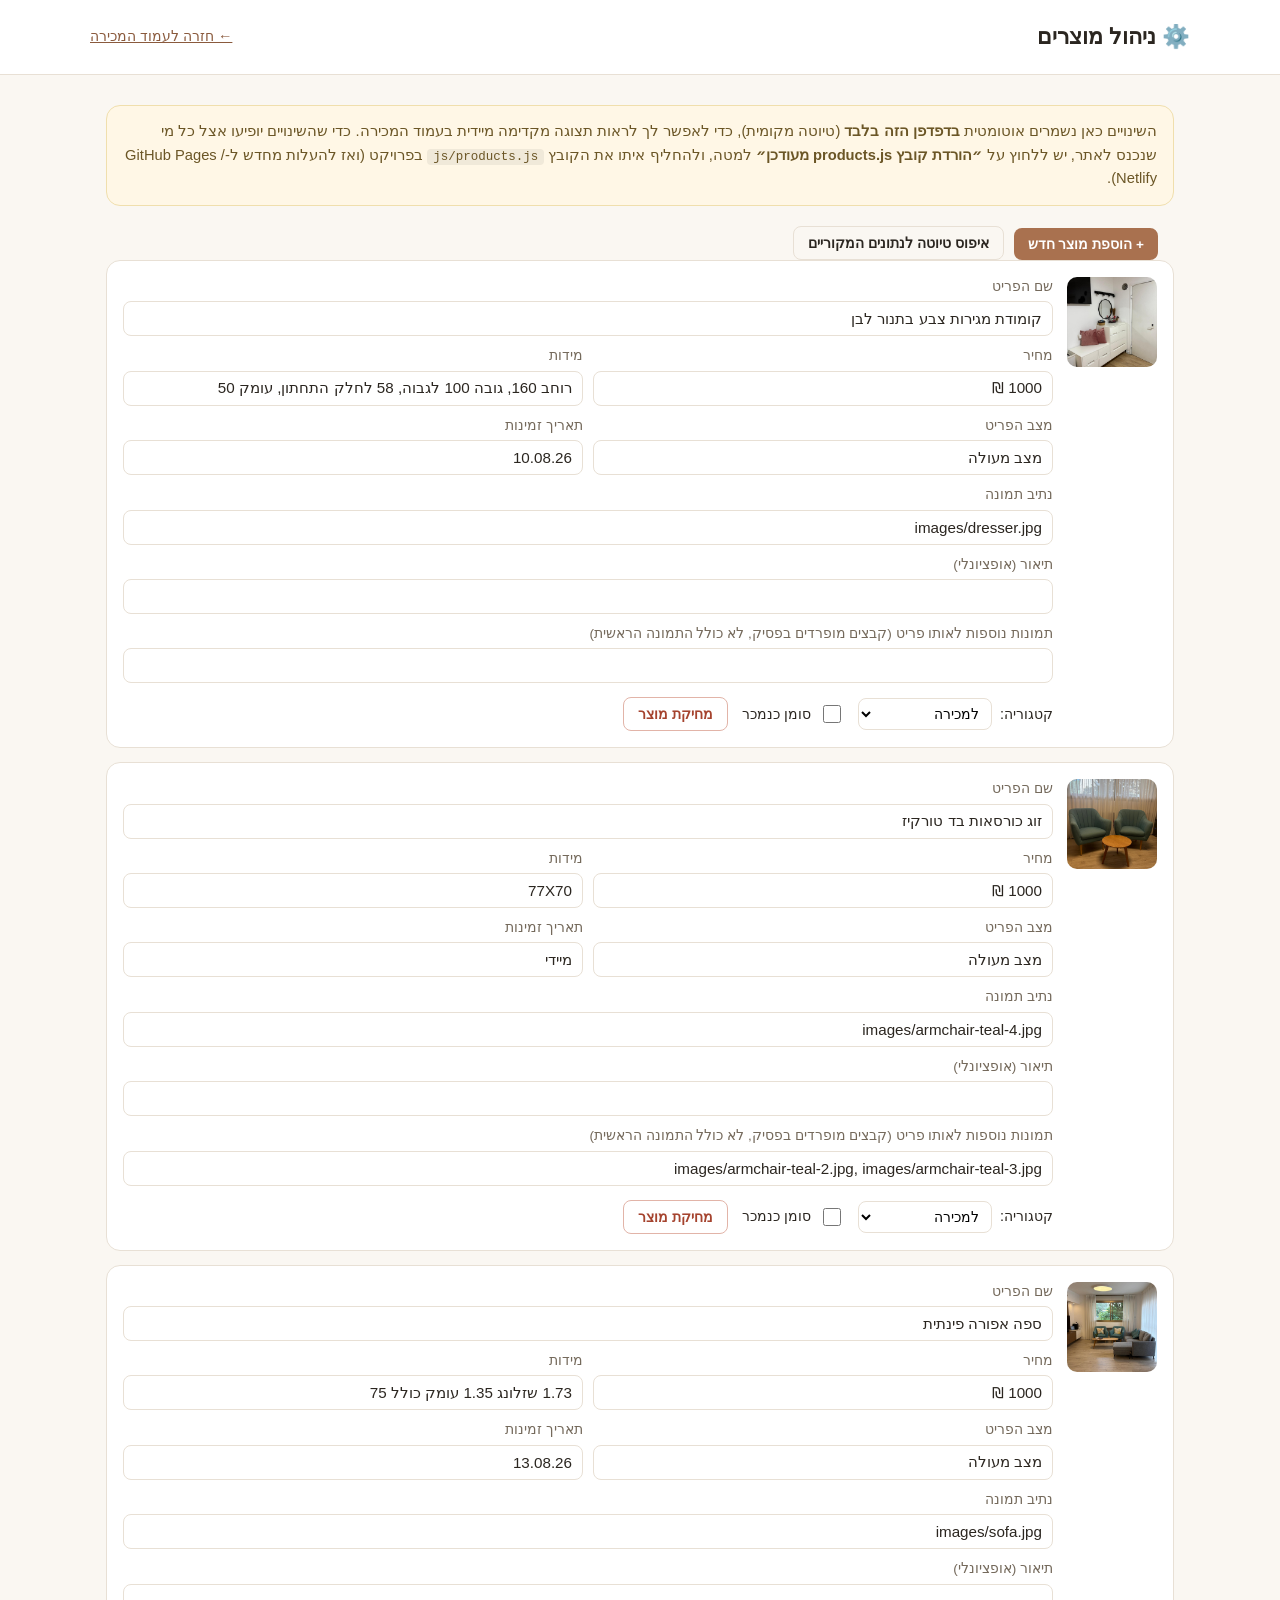
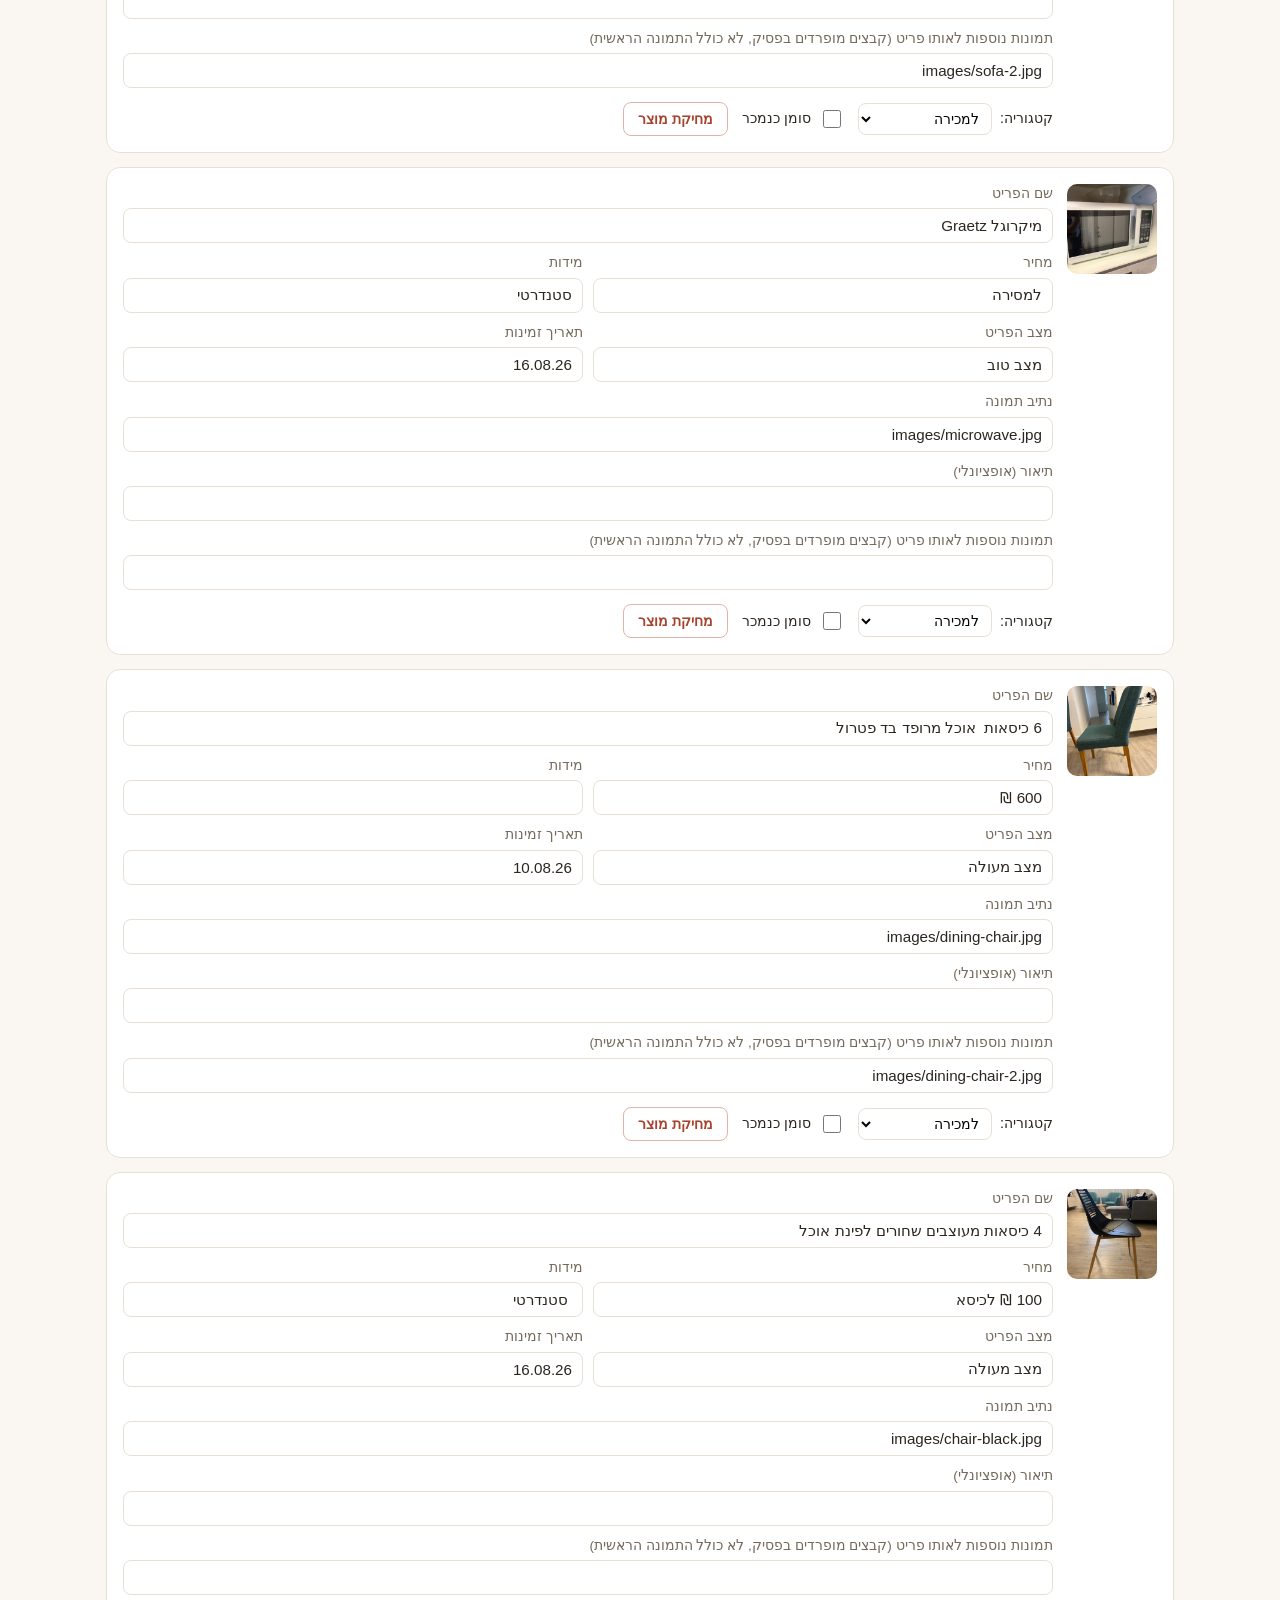
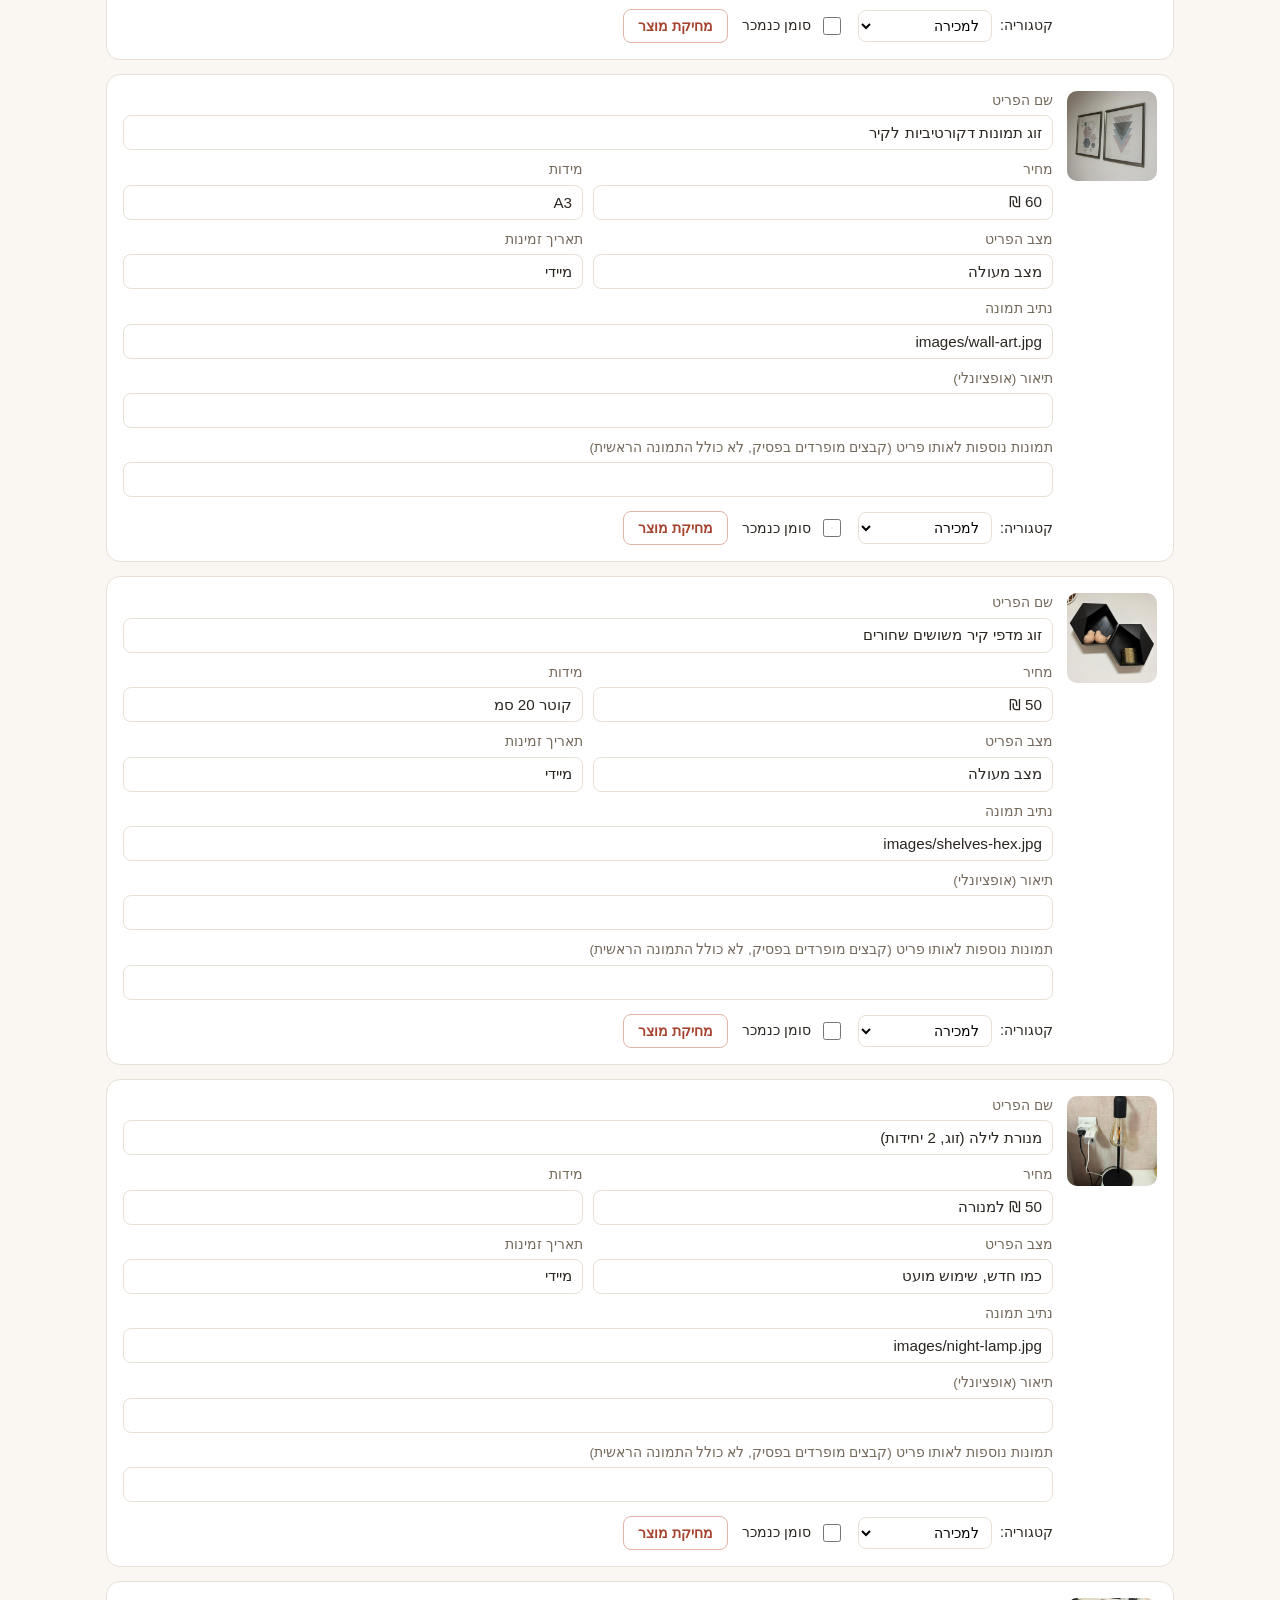
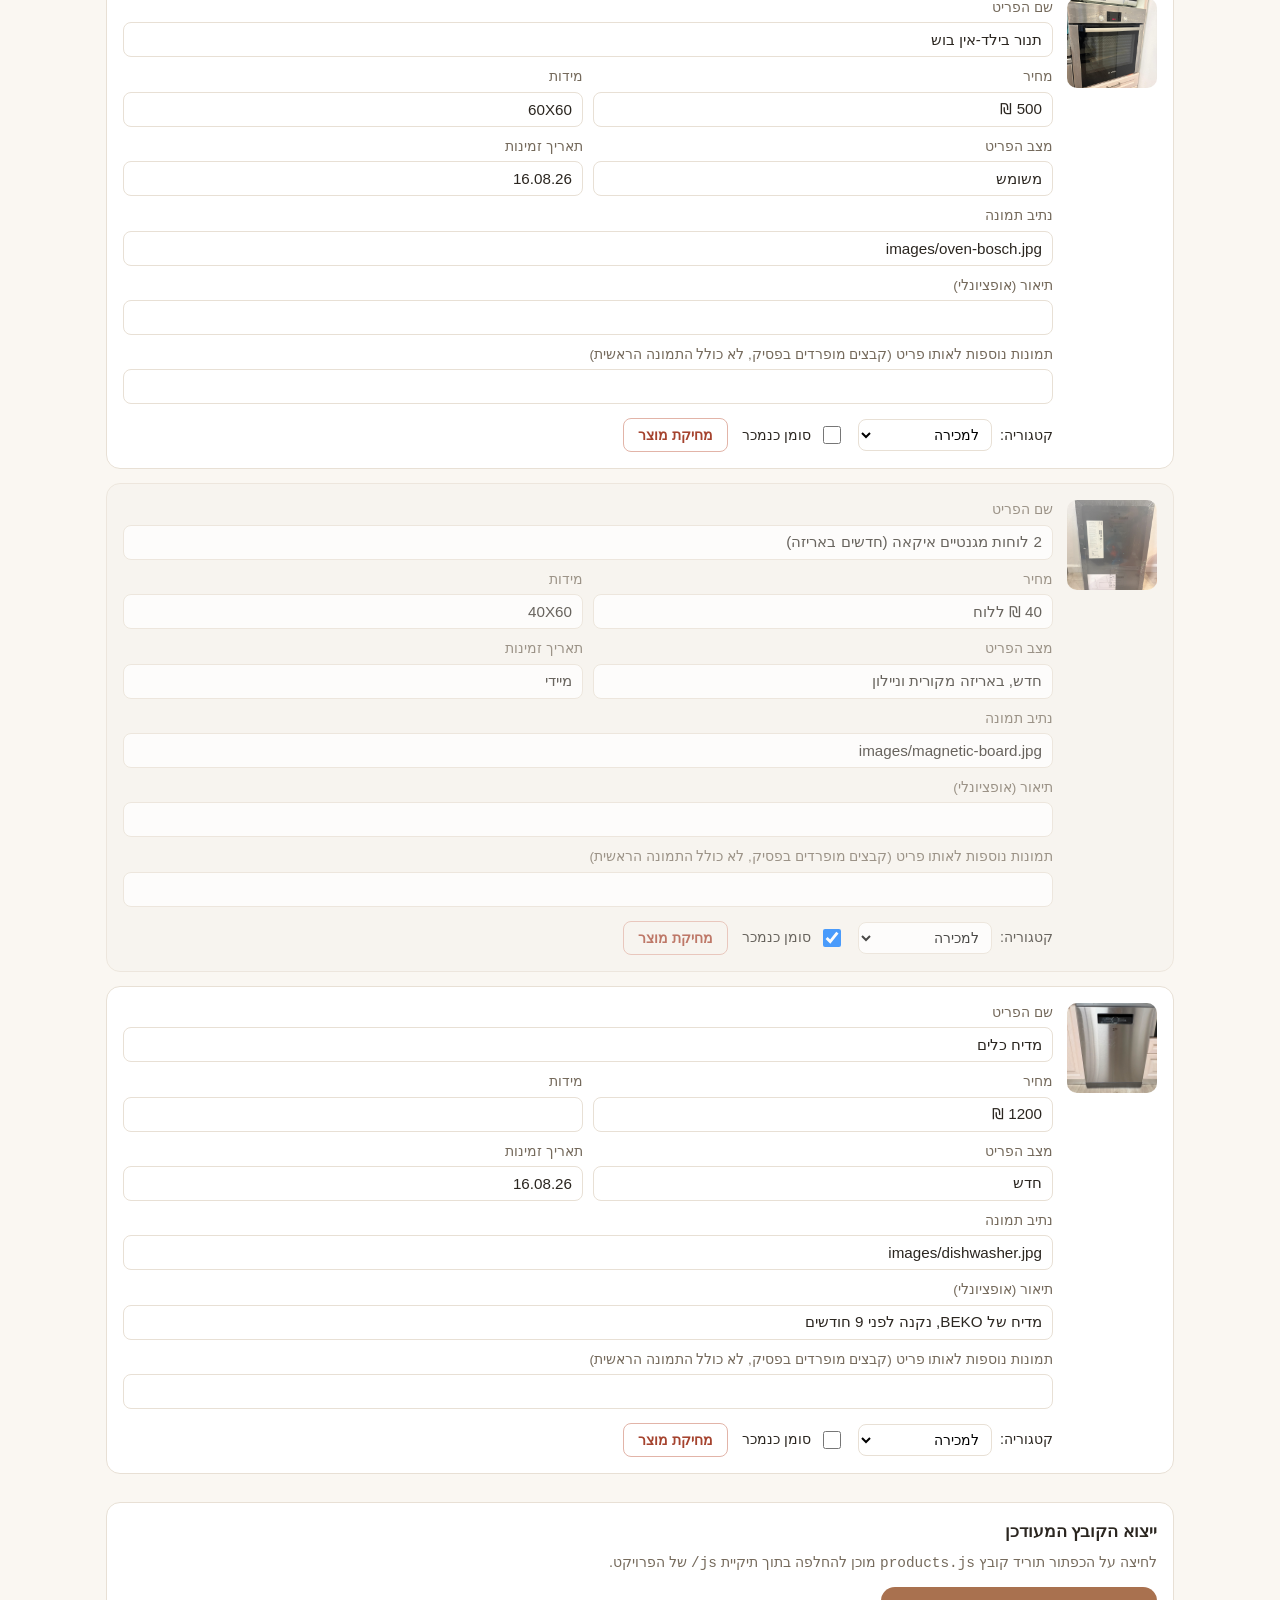
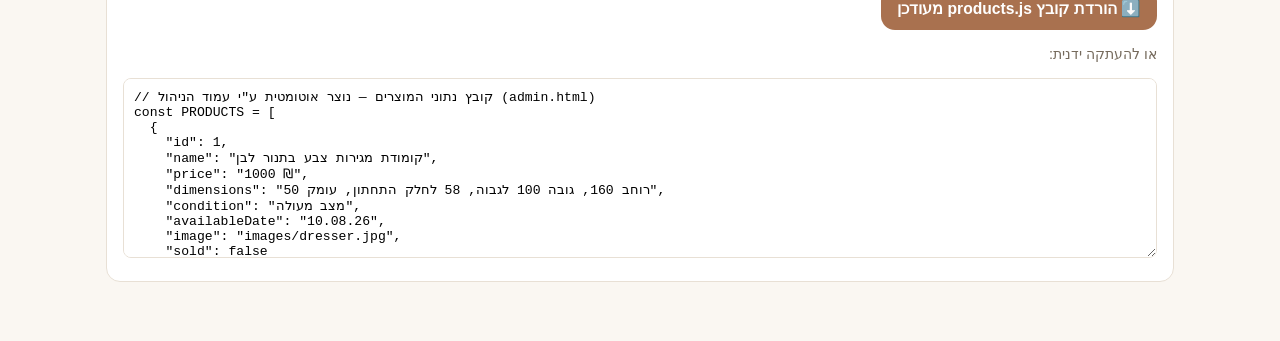
<file: admin.html>
<!DOCTYPE html>
<html lang="he" dir="rtl">
<head>
  <meta charset="UTF-8" />
  <meta name="viewport" content="width=device-width, initial-scale=1.0" />
  <title>ניהול מוצרים</title>
  <link rel="stylesheet" href="styles.css" />
</head>
<body>
  <header class="admin-header">
    <div class="admin-header__inner">
      <h1>⚙️ ניהול מוצרים</h1>
      <a href="index.html">← חזרה לעמוד המכירה</a>
    </div>
  </header>

  <main class="admin-main">
    <p class="admin-note">
      השינויים כאן נשמרים אוטומטית <strong>בדפדפן הזה בלבד</strong> (טיוטה מקומית),
      כדי לאפשר לך לראות תצוגה מקדימה מיידית בעמוד המכירה. כדי שהשינויים יופיעו אצל
      כל מי שנכנס לאתר, יש ללחוץ על <strong>״הורדת קובץ products.js מעודכן״</strong> למטה,
      ולהחליף איתו את הקובץ <code>js/products.js</code> בפרויקט (ואז להעלות מחדש ל-GitHub Pages / Netlify).
    </p>

    <div class="admin-actions">
      <button id="btn-add" class="btn btn--primary btn--small">+ הוספת מוצר חדש</button>
      <button id="btn-reset" class="btn btn--outline btn--small">איפוס טיוטה לנתונים המקוריים</button>
    </div>

    <section id="admin-list" class="admin-list"></section>

    <section class="export-panel">
      <h2>ייצוא הקובץ המעודכן</h2>
      <p>לחיצה על הכפתור תוריד קובץ <code>products.js</code> מוכן להחלפה בתוך תיקיית <code>js/</code> של הפרויקט.</p>
      <button id="btn-export" class="btn btn--primary">⬇️ הורדת קובץ products.js מעודכן</button>
      <p style="margin-top:14px;">או להעתקה ידנית:</p>
      <textarea id="export-preview" readonly></textarea>
    </section>
  </main>

  <script src="js/config.js"></script>
  <script src="js/products.js"></script>
  <script src="js/utils.js"></script>
  <script src="js/admin.js"></script>
</body>
</html>
</file>
<file: styles.css>
/* ===== משתנים גלובליים ===== */
:root {
  --color-bg: #faf7f2;
  --color-surface: #ffffff;
  --color-text: #2b2620;
  --color-text-muted: #756a5c;
  --color-border: #e8e0d5;
  --color-accent: #a9714f;
  --color-accent-dark: #8a5a3d;
  --color-whatsapp: #25d366;
  --color-whatsapp-dark: #1fb455;
  --color-sold: #9b9186;

  --radius-md: 14px;
  --radius-lg: 20px;
  --shadow-card: 0 2px 10px rgba(43, 38, 32, 0.06);
  --shadow-card-hover: 0 10px 24px rgba(43, 38, 32, 0.12);

  --font-main: "Segoe UI", "Heebo", Arial, sans-serif;
}

* {
  box-sizing: border-box;
}

html {
  -webkit-text-size-adjust: 100%;
}

body {
  margin: 0;
  font-family: var(--font-main);
  background: var(--color-bg);
  color: var(--color-text);
  line-height: 1.5;
}

img {
  max-width: 100%;
  display: block;
}

/* ===== Hero ===== */
.hero {
  background: linear-gradient(160deg, #f1e7d8 0%, #f8f2e9 55%, #faf7f2 100%);
  padding: 44px 20px 36px;
  text-align: center;
  border-bottom: 1px solid var(--color-border);
}

.hero__content {
  max-width: 640px;
  margin: 0 auto;
}

.hero__title {
  font-size: clamp(1.5rem, 5vw, 2.1rem);
  margin: 0 0 12px;
  color: var(--color-text);
}

.hero__subtitle {
  font-size: 1.05rem;
  color: var(--color-text-muted);
  margin: 0;
}

/* ===== Layout ===== */
.container {
  max-width: 1200px;
  margin: 0 auto;
  padding: 24px 16px 60px;
}

.section-block {
  margin-bottom: 40px;
}

.section-block:last-child {
  margin-bottom: 0;
}

.section-title {
  font-size: 1.3rem;
  margin: 0 0 18px;
  padding-bottom: 10px;
  border-bottom: 2px solid var(--color-border);
  color: var(--color-text);
}

.grid {
  display: grid;
  grid-template-columns: 1fr;
  gap: 20px;
}

@media (min-width: 560px) {
  .grid {
    grid-template-columns: repeat(2, 1fr);
  }
}

@media (min-width: 900px) {
  .grid {
    grid-template-columns: repeat(3, 1fr);
    gap: 24px;
  }
}

@media (min-width: 1200px) {
  .grid {
    grid-template-columns: repeat(4, 1fr);
  }
}

.empty-state {
  text-align: center;
  color: var(--color-text-muted);
  grid-column: 1 / -1;
  padding: 40px 0;
}

/* ===== Card ===== */
.card {
  background: var(--color-surface);
  border-radius: var(--radius-lg);
  overflow: hidden;
  box-shadow: var(--shadow-card);
  transition: transform 0.2s ease, box-shadow 0.2s ease, opacity 0.2s ease;
  display: flex;
  flex-direction: column;
}

.card:hover {
  transform: translateY(-3px);
  box-shadow: var(--shadow-card-hover);
}

.card__image-wrap {
  position: relative;
  aspect-ratio: 4 / 3;
  overflow: hidden;
  background: #efe9df;
  cursor: pointer;
}

.card__image-wrap:focus-visible {
  outline: 3px solid var(--color-accent);
  outline-offset: -3px;
}

.card__image {
  width: 100%;
  height: 100%;
  object-fit: cover;
  transition: transform 0.25s ease;
}

.card__image-wrap:hover .card__image {
  transform: scale(1.04);
}

.card__gallery-badge {
  position: absolute;
  bottom: 8px;
  left: 8px;
  background: rgba(0, 0, 0, 0.6);
  color: #fff;
  font-size: 0.78rem;
  padding: 3px 9px;
  border-radius: 999px;
  display: inline-flex;
  align-items: center;
  gap: 4px;
}

.card__overlay {
  position: absolute;
  inset: 0;
  background: rgba(43, 38, 32, 0.55);
  color: #fff;
  display: flex;
  align-items: center;
  justify-content: center;
  font-size: 1.6rem;
  font-weight: 700;
  letter-spacing: 1px;
}

.card__body {
  padding: 16px 18px 18px;
  display: flex;
  flex-direction: column;
  gap: 8px;
  flex: 1;
}

.card__title {
  margin: 0;
  font-size: 1.1rem;
  color: var(--color-text);
}

.card__price {
  margin: 0;
  font-size: 1.15rem;
  font-weight: 700;
  color: var(--color-accent-dark);
}

.card__details {
  list-style: none;
  margin: 0;
  padding: 0;
  display: flex;
  flex-direction: column;
  gap: 4px;
  font-size: 0.92rem;
  color: var(--color-text-muted);
}

.card__label {
  color: var(--color-text);
  font-weight: 600;
}

.card__description {
  margin: 0;
  font-size: 0.92rem;
  color: var(--color-text-muted);
  line-height: 1.5;
}

/* ===== מוצר שנמכר ===== */
.card--sold {
  opacity: 0.65;
}

.card--sold .card__title,
.card--sold .card__price {
  color: var(--color-sold);
}

.card--sold:hover {
  transform: none;
  box-shadow: var(--shadow-card);
}

/* ===== כפתורים ===== */
.btn {
  margin-top: auto;
  display: inline-flex;
  align-items: center;
  justify-content: center;
  gap: 8px;
  padding: 12px 16px;
  border: none;
  border-radius: var(--radius-md);
  font-size: 0.98rem;
  font-weight: 600;
  cursor: pointer;
  text-decoration: none;
  transition: background 0.15s ease, transform 0.1s ease;
}

.btn:active {
  transform: scale(0.98);
}

.btn--whatsapp {
  background: var(--color-whatsapp);
  color: #fff;
}

.btn--whatsapp:hover {
  background: var(--color-whatsapp-dark);
}

.btn__icon {
  width: 18px;
  height: 18px;
  fill: currentColor;
  flex-shrink: 0;
}

.btn--sold {
  background: var(--color-border);
  color: var(--color-text-muted);
  cursor: not-allowed;
}

/* ===== Lightbox (תצוגת תמונה מוגדלת) ===== */
body.no-scroll {
  overflow: hidden;
}

.lightbox {
  position: fixed;
  inset: 0;
  z-index: 100;
  background: rgba(20, 17, 13, 0.92);
  display: flex;
  align-items: center;
  justify-content: center;
}

.lightbox[hidden] {
  display: none;
}

.lightbox__image {
  max-width: min(92vw, 900px);
  max-height: 82vh;
  object-fit: contain;
  border-radius: 8px;
  box-shadow: 0 10px 40px rgba(0, 0, 0, 0.5);
}

.lightbox__close {
  position: absolute;
  top: 16px;
  left: 16px;
  width: 40px;
  height: 40px;
  border-radius: 50%;
  border: none;
  background: rgba(255, 255, 255, 0.12);
  color: #fff;
  font-size: 1.6rem;
  line-height: 1;
  cursor: pointer;
}

.lightbox__close:hover {
  background: rgba(255, 255, 255, 0.22);
}

.lightbox__nav {
  position: absolute;
  top: 50%;
  transform: translateY(-50%);
  width: 48px;
  height: 48px;
  border-radius: 50%;
  border: none;
  background: rgba(255, 255, 255, 0.12);
  color: #fff;
  font-size: 2rem;
  line-height: 1;
  cursor: pointer;
  display: flex;
  align-items: center;
  justify-content: center;
}

.lightbox__nav:hover {
  background: rgba(255, 255, 255, 0.22);
}

.lightbox__nav--prev {
  right: 12px;
}

.lightbox__nav--next {
  left: 12px;
}

.lightbox__counter {
  position: absolute;
  top: 16px;
  right: 16px;
  color: #fff;
  background: rgba(255, 255, 255, 0.12);
  padding: 4px 12px;
  border-radius: 999px;
  font-size: 0.85rem;
}

.lightbox__dots {
  position: absolute;
  bottom: 20px;
  display: flex;
  gap: 8px;
}

.lightbox__dot {
  width: 9px;
  height: 9px;
  border-radius: 50%;
  background: rgba(255, 255, 255, 0.35);
  cursor: pointer;
}

.lightbox__dot.is-active {
  background: #fff;
}

@media (max-width: 560px) {
  .lightbox__nav {
    width: 40px;
    height: 40px;
    font-size: 1.6rem;
  }
}

/* ===== Footer ===== */
.site-footer {
  text-align: center;
  padding: 24px 16px 40px;
  color: var(--color-text-muted);
  font-size: 0.9rem;
}

/* ===================================================== */
/* ===================  Admin page  ===================== */
/* ===================================================== */

.admin-header {
  background: var(--color-surface);
  border-bottom: 1px solid var(--color-border);
  padding: 20px 16px;
}

.admin-header__inner {
  max-width: 1100px;
  margin: 0 auto;
  display: flex;
  flex-wrap: wrap;
  align-items: center;
  justify-content: space-between;
  gap: 12px;
}

.admin-header h1 {
  margin: 0;
  font-size: 1.4rem;
}

.admin-header a {
  color: var(--color-accent-dark);
  font-size: 0.9rem;
}

.admin-actions {
  max-width: 1100px;
  margin: 20px auto 0;
  padding: 0 16px;
  display: flex;
  flex-wrap: wrap;
  gap: 10px;
}

.admin-main {
  max-width: 1100px;
  margin: 0 auto;
  padding: 16px 16px 60px;
}

.admin-note {
  background: #fff7e6;
  border: 1px solid #f0dfad;
  color: #6b5626;
  border-radius: var(--radius-md);
  padding: 14px 16px;
  font-size: 0.92rem;
  margin-bottom: 20px;
  line-height: 1.6;
}

.admin-note code {
  background: rgba(0, 0, 0, 0.06);
  padding: 1px 6px;
  border-radius: 4px;
  font-size: 0.85em;
}

.admin-list {
  display: flex;
  flex-direction: column;
  gap: 14px;
}

.admin-card {
  background: var(--color-surface);
  border: 1px solid var(--color-border);
  border-radius: var(--radius-md);
  padding: 16px;
  display: grid;
  grid-template-columns: 90px 1fr;
  gap: 14px;
}

.admin-card.is-sold {
  opacity: 0.7;
  background: #f7f4ee;
}

.admin-card__thumb {
  width: 90px;
  height: 90px;
  object-fit: cover;
  border-radius: 10px;
  background: #efe9df;
}

.admin-card__fields {
  display: grid;
  grid-template-columns: 1fr;
  gap: 10px;
}

@media (min-width: 640px) {
  .admin-card__fields {
    grid-template-columns: repeat(2, 1fr);
  }
}

.field {
  display: flex;
  flex-direction: column;
  gap: 4px;
  font-size: 0.85rem;
  color: var(--color-text-muted);
}

.field input[type="text"],
.field input[type="url"] {
  font-family: inherit;
  font-size: 0.95rem;
  color: var(--color-text);
  padding: 8px 10px;
  border: 1px solid var(--color-border);
  border-radius: 8px;
  background: #fff;
}

.field input:focus {
  outline: 2px solid var(--color-accent);
  outline-offset: 1px;
}

.field--full {
  grid-column: 1 / -1;
}

.admin-card__row {
  grid-column: 1 / -1;
  display: flex;
  flex-wrap: wrap;
  align-items: center;
  gap: 14px;
  margin-top: 4px;
}

.category-select {
  display: flex;
  align-items: center;
  gap: 8px;
  font-size: 0.9rem;
}

.category-select select {
  font-family: inherit;
  font-size: 0.9rem;
  padding: 6px 8px;
  border: 1px solid var(--color-border);
  border-radius: 8px;
  background: #fff;
  cursor: pointer;
}

.sold-toggle {
  display: flex;
  align-items: center;
  gap: 8px;
  font-size: 0.9rem;
  cursor: pointer;
  user-select: none;
}

.sold-toggle input {
  width: 18px;
  height: 18px;
  cursor: pointer;
}

.btn--small {
  padding: 8px 14px;
  font-size: 0.85rem;
  border-radius: 8px;
}

.btn--outline {
  background: transparent;
  border: 1px solid var(--color-border);
  color: var(--color-text);
}

.btn--outline:hover {
  background: #f2ede4;
}

.btn--danger {
  background: transparent;
  border: 1px solid #e2b4a8;
  color: #a5432e;
}

.btn--danger:hover {
  background: #fbeae5;
}

.btn--primary {
  background: var(--color-accent);
  color: #fff;
}

.btn--primary:hover {
  background: var(--color-accent-dark);
}

.export-panel {
  margin-top: 28px;
  background: var(--color-surface);
  border: 1px solid var(--color-border);
  border-radius: var(--radius-md);
  padding: 16px;
}

.export-panel h2 {
  margin: 0 0 8px;
  font-size: 1.05rem;
}

.export-panel p {
  margin: 0 0 12px;
  font-size: 0.9rem;
  color: var(--color-text-muted);
}

.export-panel textarea {
  width: 100%;
  min-height: 180px;
  font-family: "Consolas", monospace;
  font-size: 0.82rem;
  padding: 10px;
  border-radius: 8px;
  border: 1px solid var(--color-border);
  resize: vertical;
  direction: ltr;
  text-align: left;
}
</file>
